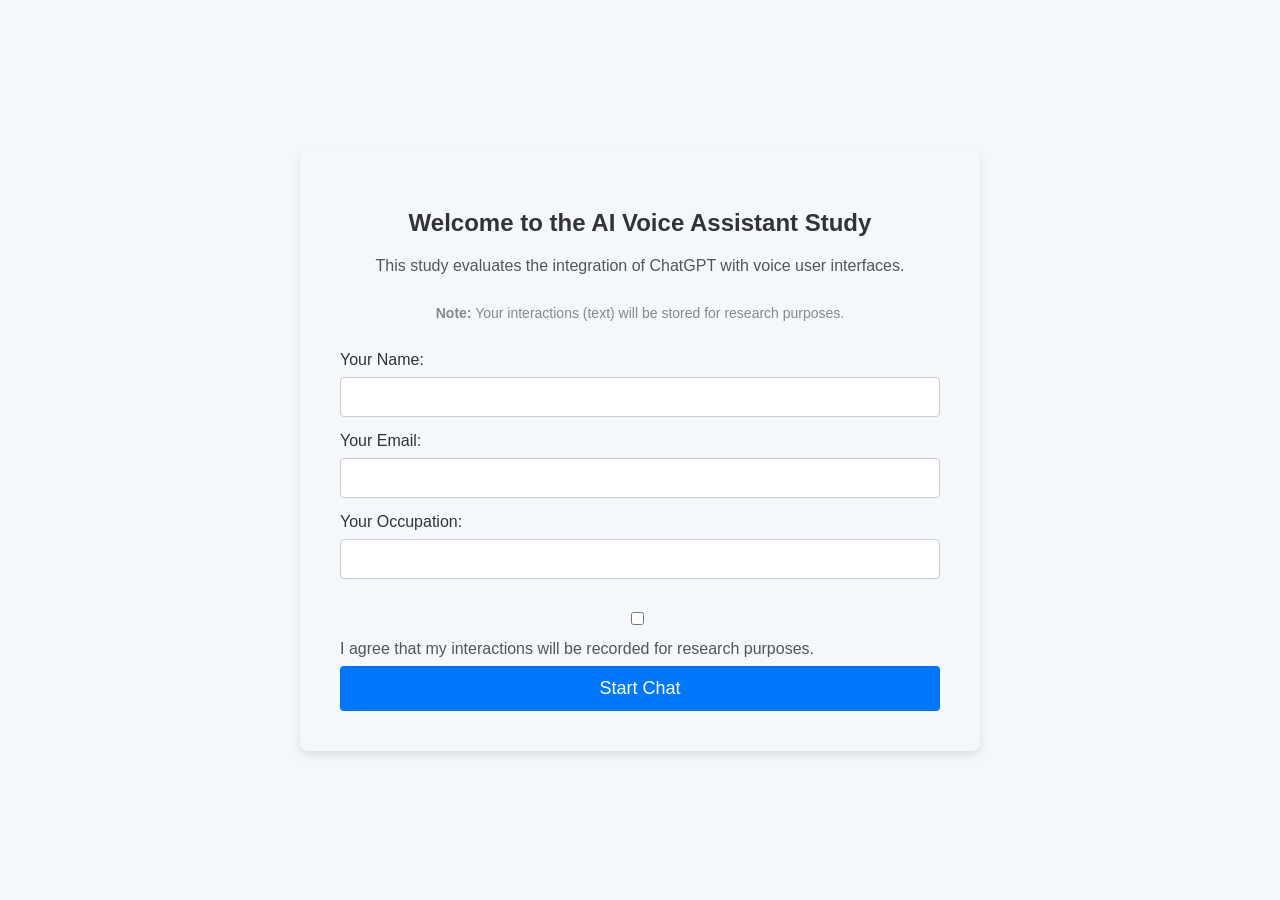
<file: templates/start.html>
<!-- templates/start.html -->
<!DOCTYPE html>
<html lang="en">
<head>
    <meta charset="UTF-8">
    <meta name="viewport" content="width=device-width, initial-scale=1.0">
    <title>Consent Form - AI Voice Assistant Study</title>
    <style>
        body {
            font-family: 'Arial', sans-serif;
            background-color: #f4f7fc;
            color: #333;
            margin: 0;
            padding: 0;
            display: flex;
            justify-content: center;
            align-items: center;
            height: 100vh;
        }
        .container {
            background-color: #f4f7fc;;
            border-radius: 8px;
            box-shadow: 0 4px 8px rgba(0, 0, 0, 0.1);
            width: 100%;
            max-width: 600px;
            padding: 40px;
            text-align: center;
        }
        h2 {
            font-size: 24px;
            color: #333;
            margin-bottom: 20px;
        }
        p {
            font-size: 16px;
            color: #555;
            margin-bottom: 30px;
        }
        label {
            font-size: 16px;
            display: block;
            text-align: left;
            margin-bottom: 8px;
        }
        input[type="text"], input[type="checkbox"] {
            padding: 10px;
            font-size: 16px;
            margin-bottom: 15px;
            width: 100%;
            border: 1px solid #ccc;
            border-radius: 4px;
            box-sizing: border-box;
        }
        button {
            background-color: #0077ff;
            color: white;
            padding: 12px 20px;
            font-size: 18px;
            border: none;
            border-radius: 4px;
            cursor: pointer;
            width: 100%;
            transition: background-color 0.3s;
        }
        button:hover {
            background-color: #035fc9;
        }
        .consent {
            font-size: 14px;
            color: #555;
            margin-top: 15px;
        }
        .consent input {
            width: auto;
            margin-right: 10px;
        }
        .note {
            font-size: 14px;
            color: #888;
            margin-top: 15px;
        }
    </style>
</head>
<body>

    <div class="container">
        <h2>Welcome to the AI Voice Assistant Study</h2>
        <p>This study evaluates the integration of ChatGPT with voice user interfaces.</p>
        <p class="note"><strong>Note:</strong> Your interactions (text) will be stored for research purposes.</p>

        <form action="/start_chat" method="post">
            <div>
                <label for="name">Your Name:</label>
                <input type="text" id="name" name="name" required>
            </div>
            
            <div>
                <label for="Email">Your Email:</label>
                <input type="text" id="email" name="email" required>
            </div>

            <div>
                <label for="occupation">Your Occupation:</label>
                <input type="text" id="occupation" name="occupation" required>
            </div>

            <div class="consent">
                <input type="checkbox" id="consent" name="consent" required>
                <label for="consent">I agree that my interactions will be recorded for research purposes.</label>
            </div>

            <button type="submit">Start Chat</button>
        </form>
    </div>

</body>
</html>
</file>
